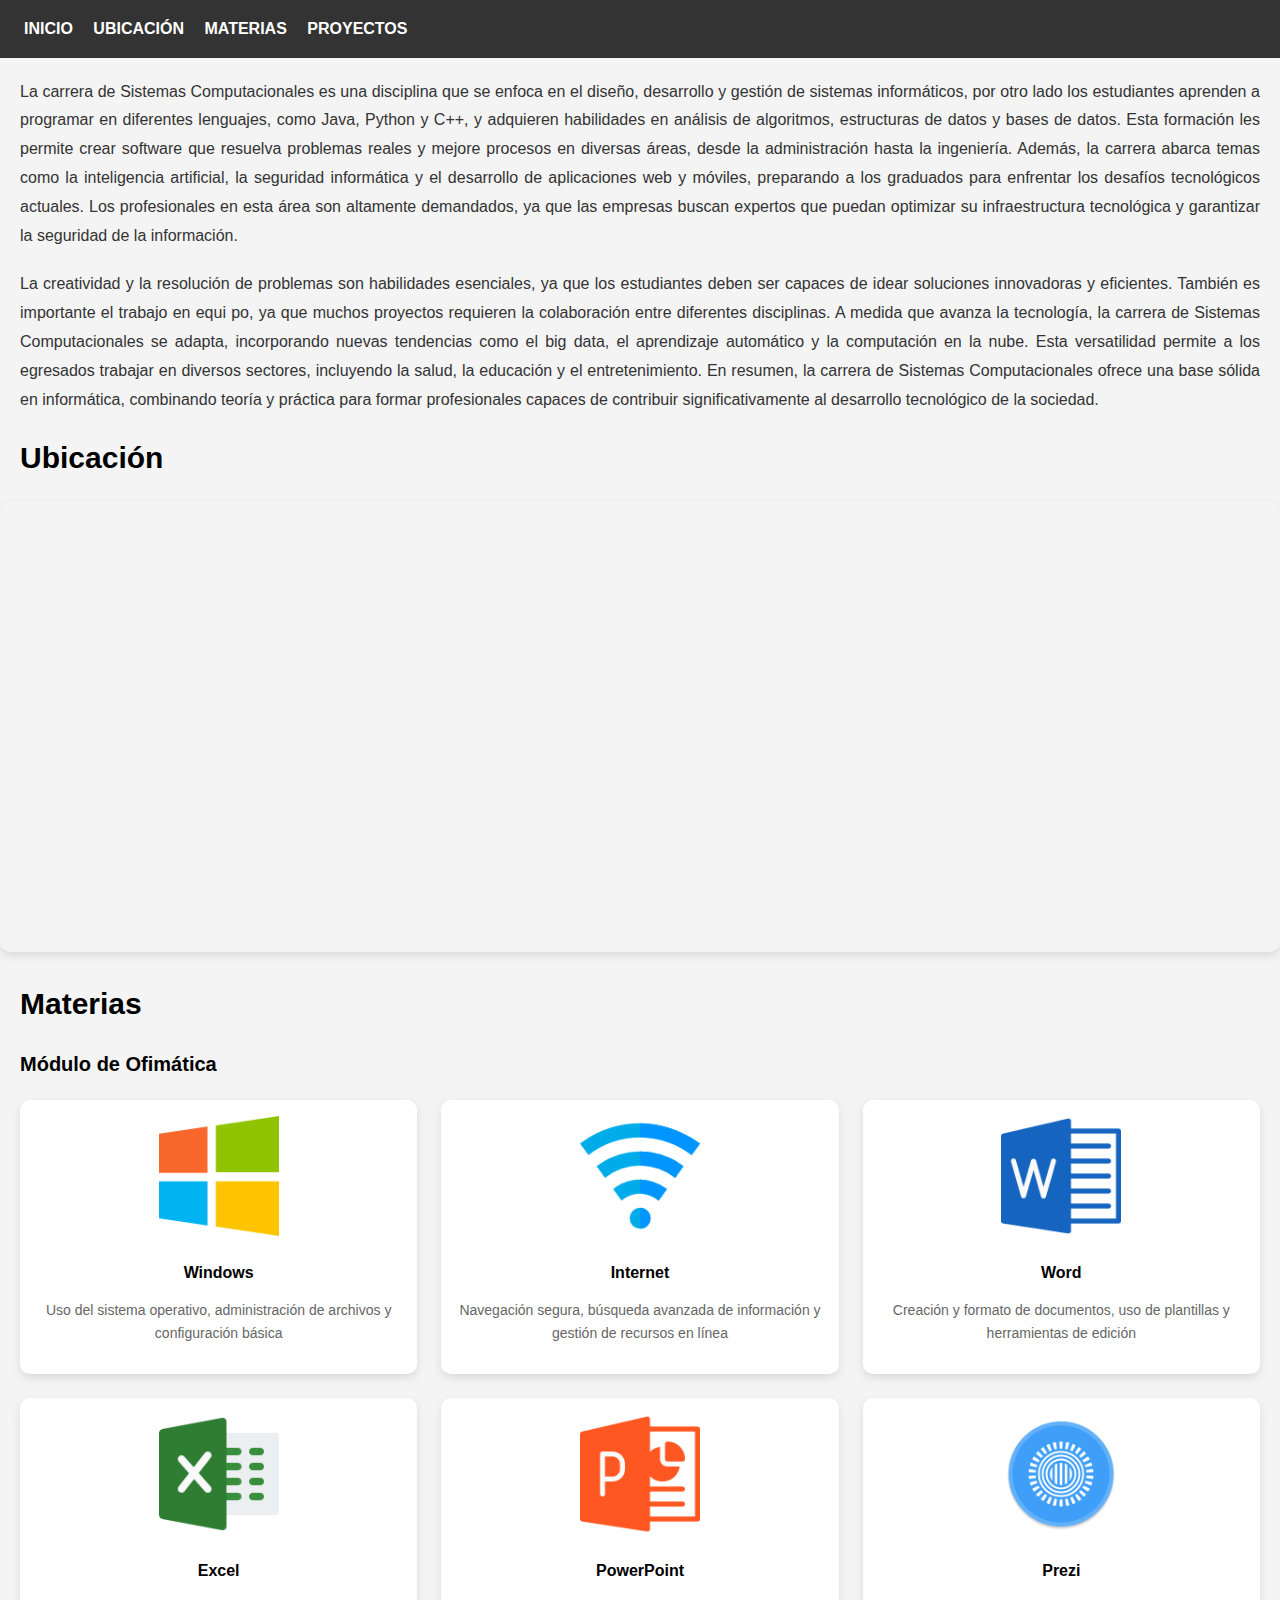
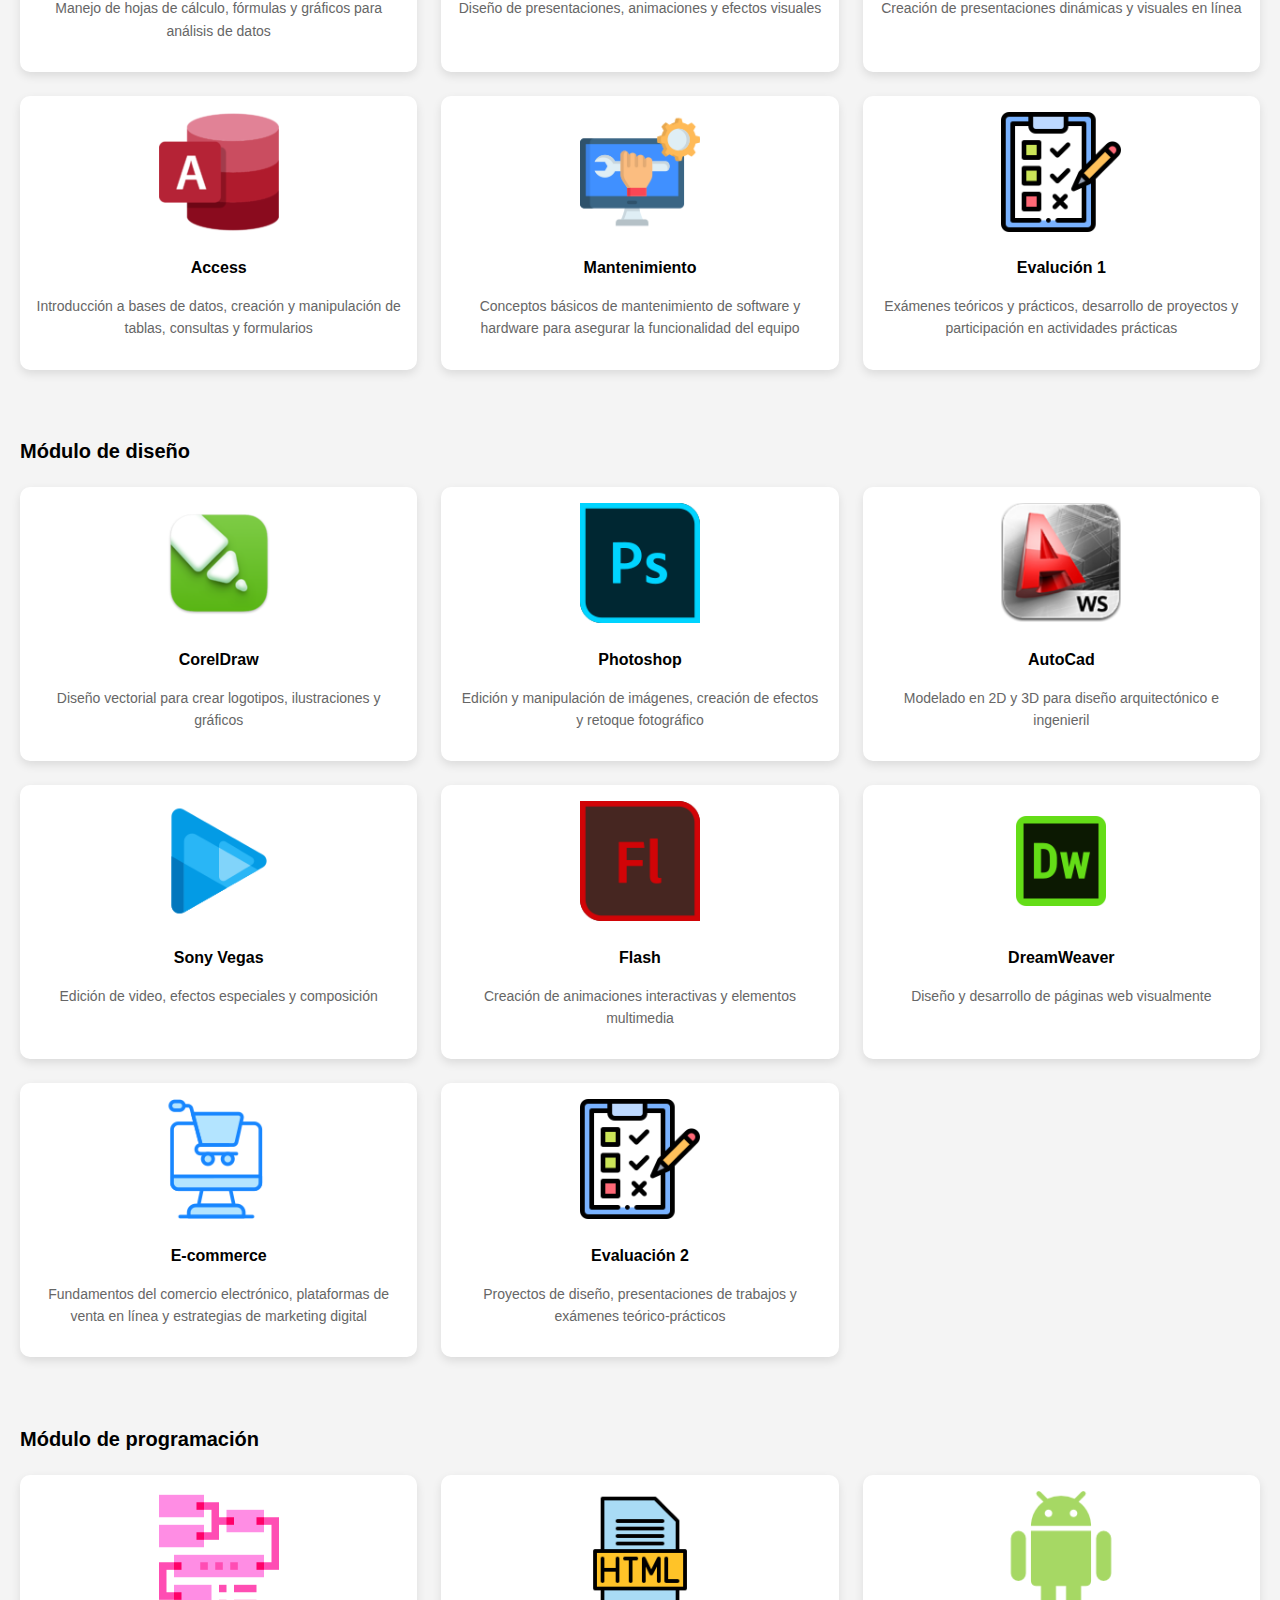
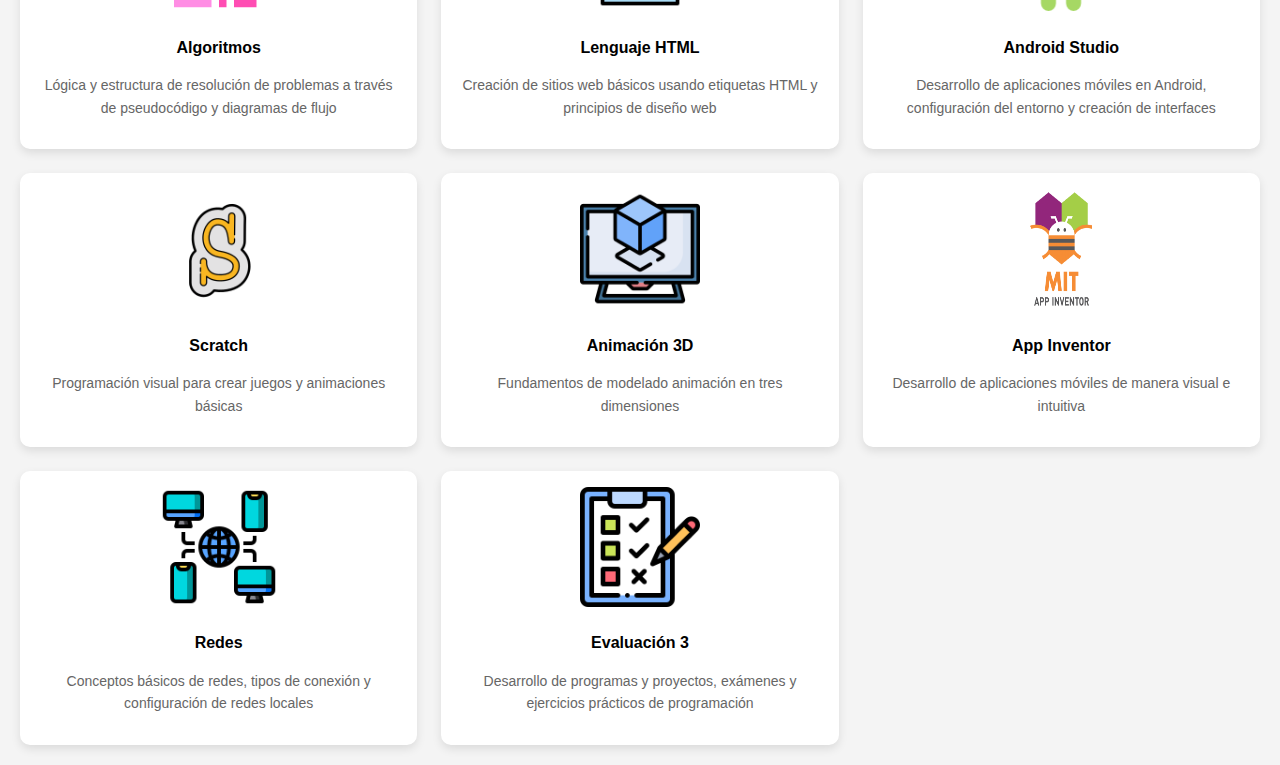
<file: index.html>
<!DOCTYPE html>
<html lang="en">
<head>
    <meta charset="UTF-8">
    <meta name="viewport" content="width=device-width, initial-scale=1.0">
    <link rel="stylesheet" href="css/estilos.css">
    <link rel="icon" href="img/logo.png" type="image/x-icon">
    <title>Inicio | Sistemas Computacionales</title>
</head>
<body>
    <div class="menu">
        <a href="index.html">Inicio</a>
        <a href="#Ubicación">Ubicación</a>
        <a href="#Materias">Materias</a>
        <a href="proyectos.html">Proyectos</a>
    </div>
    <!-- <a name="Nosotros" class="titulo">Nosotros</a> -->
    <p class="carrera_informacion">La carrera de Sistemas Computacionales es una disciplina que se enfoca en el diseño, desarrollo y gestión de sistemas informáticos, por otro lado los estudiantes aprenden a programar en diferentes lenguajes, como Java, Python y C++, y adquieren habilidades en análisis de algoritmos, estructuras de datos y bases de datos. Esta formación les permite crear software que resuelva problemas reales y mejore procesos en diversas áreas, desde la administración hasta la ingeniería. Además, la carrera abarca temas como la inteligencia artificial, la seguridad informática y el desarrollo de aplicaciones web y móviles, preparando a los graduados para enfrentar los desafíos tecnológicos actuales. Los profesionales en esta área son altamente demandados, ya que las empresas buscan expertos que puedan optimizar su infraestructura tecnológica y garantizar la seguridad de la información. </p>
    <p class="carrera_informacion">La creatividad y la resolución de problemas son habilidades esenciales, ya que los estudiantes deben ser capaces de idear soluciones innovadoras y eficientes. También es importante el trabajo en equi  po, ya que muchos proyectos requieren la colaboración entre diferentes disciplinas. A medida que avanza la tecnología, la carrera de Sistemas Computacionales se adapta, incorporando nuevas tendencias como el big data, el aprendizaje automático y la computación en la nube. Esta versatilidad permite a los egresados trabajar en diversos sectores, incluyendo la salud, la educación y el entretenimiento. En resumen, la carrera de Sistemas Computacionales ofrece una base sólida en informática, combinando teoría y práctica para formar profesionales capaces de contribuir significativamente al desarrollo tecnológico de la sociedad.</p>

   <a name="Ubicación" class="titulo">Ubicación</a>
    <iframe src="https://www.google.com/maps/embed?pb=!1m18!1m12!1m3!1d1165.3278609133201!2d-99.01444602709539!3d21.985037283465232!2m3!1f0!2f0!3f0!3m2!1i1024!2i768!4f13.1!3m3!1m2!1s0x85d673eab20a8de7%3A0xec93549640f892d0!2sGC%20Empresarial!5e0!3m2!1ses-419!2smx!4v1730050529818!5m2!1ses-419!2smx" width="600" height="450" style="border:0;" allowfullscreen="" loading="lazy" referrerpolicy="no-referrer-when-downgrade"></iframe>
    
    <a name="Materias" class="titulo">Materias</a>
    <p class="alineado">Módulo de Ofimática</p>
    <div class="grid">
        <!-- Inicio materia 1 -->
        <div class="materia">
            <img class="materia_imagen" src="img/WINDOWS.png" alt="imagen camisa">
            <p class="materia_texto">Windows</p>
            <div class="materia_informacion">
                <p class="materia_nombre">Uso del sistema operativo, administración de archivos y configuración básica</p>
            </div>
        </div>
        <!-- Fin materia 1 -->
         <!-- Inicio materia 1 -->
        <div class="materia">
            <img class="materia_imagen" src="img/INTERNET.png" alt="imagen camisa">
            <p class="materia_texto">Internet</p>
            <div class="materia_informacion">
                <p class="materia_nombre">Navegación segura, búsqueda avanzada de información y gestión de recursos en línea</p>
            </div>
        </div>
        <!-- Fin materia 1 -->   
         <!-- Inicio materia 1 -->
        <div class="materia">
            <img class="materia_imagen" src="img/WORD.png" alt="imagen camisa">
            <p class="materia_texto">Word</p>
            <div class="materia_informacion">
                <p class="materia_nombre">Creación y formato de documentos, uso de plantillas y herramientas de edición</p>
            </div>
        </div>
        <!-- Fin materia 1 -->   
         <!-- Inicio materia 1 -->
        <div class="materia">
            <img class="materia_imagen" src="img/EXCEL.png" alt="imagen camisa">
            <p class="materia_texto">Excel</p>
            <div class="materia_informacion">
                <p class="materia_nombre">Manejo de hojas de cálculo, fórmulas y gráficos para análisis de datos</p>
            </div>
        </div>
        <!-- Fin materia 1 -->   
         <!-- Inicio materia 1 -->
        <div class="materia">
            <img class="materia_imagen" src="img/POWERPOINT.png" alt="imagen camisa">
            <p class="materia_texto">PowerPoint</p>
            <div class="materia_informacion">
                <p class="materia_nombre">Diseño de presentaciones, animaciones y efectos visuales</p>
            </div>
        </div>
        <!-- Fin materia 1 -->   
        <!-- Inicio materia 1 -->
        <div class="materia">
            <img class="materia_imagen" src="img/Prezi_34270.png" alt="imagen camisa">
            <p class="materia_texto">Prezi</p>
            <div class="materia_informacion">
                <p class="materia_nombre">Creación de presentaciones dinámicas y visuales en línea</p>
            </div>
        </div>
        <!-- Fin materia 1 -->   
         <!-- Inicio materia 1 -->
        <div class="materia">
            <img class="materia_imagen" src="img/microsoft_office_access_logo_icon_145727.png" alt="imagen camisa">
            <p class="materia_texto">Access</p>
            <div class="materia_informacion">
                <p class="materia_nombre">Introducción a bases de datos, creación y manipulación de tablas, consultas y formularios</p>
            </div>
        </div>
        <!-- Fin materia 1 -->   
         <!-- Inicio materia 1 -->
        <div class="materia">
            <img class="materia_imagen" src="img/mantenimiento.png" alt="imagen camisa">
            <p class="materia_texto">Mantenimiento</p>
            <div class="materia_informacion">
                <p class="materia_nombre">Conceptos básicos de mantenimiento de software y hardware para asegurar la funcionalidad del equipo</p>
            </div>
        </div>
        <!-- Fin materia 1 --> 
        <!-- Inicio materia 1 -->
        <div class="materia">
            <img class="materia_imagen" src="img/evaluacion.png" alt="imagen camisa">
            <p class="materia_texto">Evalución 1</p>
            <div class="materia_informacion">
                <p class="materia_nombre">Exámenes teóricos y prácticos, desarrollo de proyectos y participación en actividades prácticas</p>
            </div>
        </div>  
    </div>
    <br>
    <p class="alineado">Módulo de diseño</p>
    <div class="grid">
        <!-- Inicio materia 1 -->
        <div class="materia">
            <img class="materia_imagen" src="img/coreldraw_macos_bigsur_icon_190270.png" alt="imagen camisa">
            <p class="materia_texto">CorelDraw</p>
            <div class="materia_informacion">
                <p class="materia_nombre">Diseño vectorial para crear logotipos, ilustraciones y gráficos</p>
            </div>
        </div>
        <!-- Fin materia 1 -->
         <!-- Inicio materia 1 -->
        <div class="materia">
            <img class="materia_imagen" src="img/photoshop.png" alt="imagen camisa">
            <p class="materia_texto">Photoshop</p>
            <div class="materia_informacion">
                <p class="materia_nombre">Edición y manipulación de imágenes, creación de efectos y retoque fotográfico</p>
            </div>
        </div>
        <!-- Fin materia 1 -->
         <!-- Inicio materia 1 -->
        <div class="materia">
            <img class="materia_imagen" src="img/AutoCADWS_6778.png" alt="imagen camisa">
            <p class="materia_texto">AutoCad</p>
            <div class="materia_informacion">
                <p class="materia_nombre">Modelado en 2D y 3D para diseño arquitectónico e ingenieril</p>
            </div>
        </div>
        <!-- Fin materia 1 -->
         <!-- Inicio materia 1 -->
        <div class="materia">
            <img class="materia_imagen" src="img/icons8-sony-vegas-128.png" alt="imagen camisa">
            <p class="materia_texto">Sony Vegas</p>
            <div class="materia_informacion">
                <p class="materia_nombre">Edición de video, efectos especiales y composición</p>
            </div>
        </div>
        <!-- Fin materia 1 -->
         <!-- Inicio materia 1 -->
        <div class="materia">
            <img class="materia_imagen" src="img/flash.png" alt="imagen camisa">
            <p class="materia_texto">Flash</p>
            <div class="materia_informacion">
                <p class="materia_nombre">Creación de animaciones interactivas y elementos multimedia</p>
            </div>
        </div>
        <!-- Fin materia 1 -->
         <!-- Inicio materia 1 -->
        <div class="materia">
            <img class="materia_imagen" src="img/icons8-adobe-dreamweaver-128.png" alt="imagen camisa">
            <p class="materia_texto">DreamWeaver</p>
            <div class="materia_informacion">
                <p class="materia_nombre">Diseño y desarrollo de páginas web visualmente</p>
            </div>
        </div>
        <!-- Fin materia 1 -->
         <!-- Inicio materia 1 -->
        <div class="materia">
            <img class="materia_imagen" src="img/E-commerce.png" alt="imagen camisa">
            <p class="materia_texto">E-commerce</p>
            <div class="materia_informacion">
                <p class="materia_nombre">Fundamentos del comercio electrónico, plataformas de venta en línea y estrategias de marketing digital</p>
            </div>
        </div>
        <!-- Fin materia 1 -->
         <!-- Inicio materia 1 -->
        <div class="materia">
            <img class="materia_imagen" src="img/evaluacion.png" alt="imagen camisa">
            <p class="materia_texto">Evaluación 2</p>
            <div class="materia_informacion">
                <p class="materia_nombre">Proyectos de diseño, presentaciones de trabajos y exámenes teórico-prácticos</p>
            </div>
        </div>
    </div>
    <br>
    <p class="alineado">Módulo de programación</p>
    <div class="grid">
        <!-- Inicio materia 1 -->
        <div class="materia">
            <img class="materia_imagen" src="img/algoritmos.png" alt="imagen camisa">
            <p class="materia_texto">Algoritmos</p>
            <div class="materia_informacion">
                <p class="materia_nombre">Lógica y estructura de resolución de problemas a través de pseudocódigo y diagramas de flujo</p>
            </div>
        </div>
        <!-- Fin materia 1 -->
                 <!-- Inicio materia 1 -->
        <div class="materia">
            <img class="materia_imagen" src="img/lenguaje HTML.png" alt="imagen camisa">
            <p class="materia_texto">Lenguaje HTML</p>
            <div class="materia_informacion">
                <p class="materia_nombre">Creación de sitios web básicos usando etiquetas HTML y principios de diseño web</p>
            </div>
        </div>
        <!-- Fin materia 1 -->
                 <!-- Inicio materia 1 -->
        <div class="materia">
            <img class="materia_imagen" src="img/androide.png" alt="imagen camisa">
            <p class="materia_texto">Android Studio</p>
            <div class="materia_informacion">
                <p class="materia_nombre">Desarrollo de aplicaciones móviles en Android, configuración del entorno y creación de interfaces</p>
            </div>
        </div>
        <!-- Fin materia 1 -->
                 <!-- Inicio materia 1 -->
        <div class="materia">
            <img class="materia_imagen" src="img/icons8-rascar-128.png" alt="imagen camisa">
            <p class="materia_texto">Scratch</p>
            <div class="materia_informacion">
                <p class="materia_nombre">Programación visual para crear juegos y animaciones básicas</p>
            </div>
        </div>
        <!-- Fin materia 1 -->
                 <!-- Inicio materia 1 -->
        <div class="materia">  
            <img class="materia_imagen" src="img/ANIMACION 3D.png" alt="imagen camisa">
            <p class="materia_texto">Animación 3D</p>
            <div class="materia_informacion">
                <p class="materia_nombre">Fundamentos de modelado animación en tres dimensiones</p>
            </div>
        </div>
        <!-- Fin materia 1 -->
                 <!-- Inicio materia 1 -->
        <div class="materia">
            <img class="materia_imagen appinventor" src="img/APP.png" alt="imagen camisa">
            <p class="materia_texto">App Inventor</p>
            <div class="materia_informacion">
                <p class="materia_nombre">Desarrollo de aplicaciones móviles de manera visual e intuitiva</p>
            </div>
        </div>
        <!-- Fin materia 1 -->
                 <!-- Inicio materia 1 -->
        <div class="materia">
            <img class="materia_imagen" src="img/REDES.png" alt="imagen camisa">
            <p class="materia_texto">Redes</p>
            <div class="materia_informacion">
                <p class="materia_nombre">Conceptos básicos de redes, tipos de conexión y configuración de redes locales</p>
            </div>
        </div>
        <!-- Fin materia 1 -->
                 <!-- Inicio materia 1 -->
        <div class="materia">
            <img class="materia_imagen" src="img/evaluacion.png" alt="imagen camisa">
            <p class="materia_texto">Evaluación 3</p>
            <div class="materia_informacion">
                <p class="materia_nombre">Desarrollo de programas y proyectos, exámenes y ejercicios prácticos de programación</p>
            </div>
        </div>
        <!-- Fin materia 1 -->
         <br>
    </div>
    <!-- <div class="footer-links">
        
    </div> -->
</body>
</html>
</file>
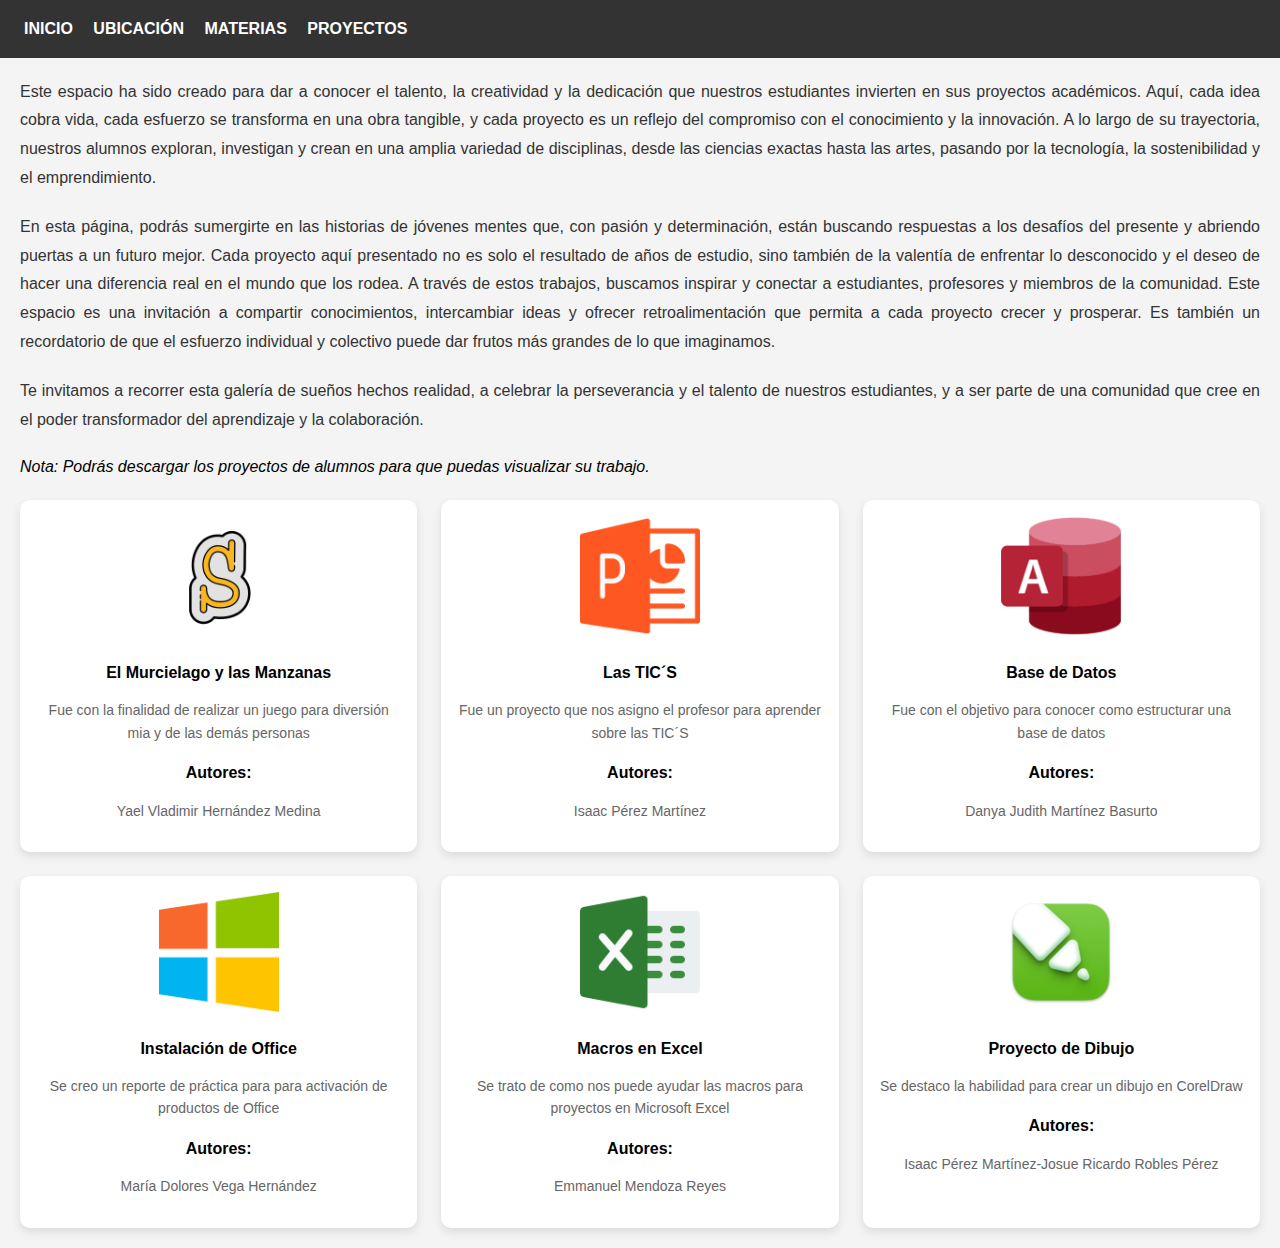
<file: proyectos.html>
<!DOCTYPE html>
<html lang="en">
<head>
    <meta charset="UTF-8">
    <meta name="viewport" content="width=device-width, initial-scale=1.0">
    <link rel="stylesheet" href="css/estilos.css">
    <link rel="icon" href="img/logo.png" type="image/x-icon">
    <title>Proyectos | Sistemas Computacionales</title>
</head>
<body>
    <div class="menu">
        <a href="index.html">Inicio</a>
        <!-- <a href="#Nosotros">Nosotros</a> -->
        <a href="index.html#Ubicación">Ubicación</a>
        <a href="index.html#Materias">Materias</a>
        <a href="proyectos.html">Proyectos</a>     
    </div> 
<p class="carrera_informacion">Este espacio ha sido creado para dar a conocer el talento, la creatividad y la dedicación que nuestros estudiantes invierten en sus proyectos académicos. Aquí, cada idea cobra vida, cada esfuerzo se transforma en una obra tangible, y cada proyecto es un reflejo del compromiso con el conocimiento y la innovación. A lo largo de su trayectoria, nuestros alumnos exploran, investigan y crean en una amplia variedad de disciplinas, desde las ciencias exactas hasta las artes, pasando por la tecnología, la sostenibilidad y el emprendimiento.</p>
<p class="carrera_informacion">En esta página, podrás sumergirte en las historias de jóvenes mentes que, con pasión y determinación, están buscando respuestas a los desafíos del presente y abriendo puertas a un futuro mejor. Cada proyecto aquí presentado no es solo el resultado de años de estudio, sino también de la valentía de enfrentar lo desconocido y el deseo de hacer una diferencia real en el mundo que los rodea. A través de estos trabajos, buscamos inspirar y conectar a estudiantes, profesores y miembros de la comunidad. Este espacio es una invitación a compartir conocimientos, intercambiar ideas y ofrecer retroalimentación que permita a cada proyecto crecer y prosperar. Es también un recordatorio de que el esfuerzo individual y colectivo puede dar frutos más grandes de lo que imaginamos.</p>
<p class="carrera_informacion">Te invitamos a recorrer esta galería de sueños hechos realidad, a celebrar la perseverancia y el talento de nuestros estudiantes, y a ser parte de una comunidad que cree en el poder transformador del aprendizaje y la colaboración.</p>

<p class="nota_proyecto">Nota: Podrás descargar los proyectos de alumnos para que puedas visualizar su trabajo.</p>
<div class="grid">
<!-- CODIGO PARA DESCARGAR DOCUMENTOS -->
    <div class="materia">
        <!-- poner enlace para descargar archivo -->
        <a href="proyectos_de_alumnos/EL MURCIELAGO Y LAS MANZANAS.sb3" download>
            <!-- poner imagen para que al dar click, descargue el documento rufus -->
            <img class="materia_imagen imagen_mensaje" src="img/icons8-rascar-128.png" alt="imagen camisa">
        </a>
        <!-- descripción del proyecto -->
        <p class="materia_texto">El Murcielago y las Manzanas</p>
        <div class="materia_informacion">
            <p class="materia_nombre">Fue con la finalidad de realizar un juego para diversión mia y de las demás personas</p>
        </div>  
        <!-- autores del proyecto -->
        <p class="materia_texto">Autores:</p>
        <div class="materia_informacion">
            <p class="materia_nombre">Yael Vladimir Hernández Medina</p>
        </div>  
    </div>
    <div class="materia">
        <!-- poner enlace para descargar archivo -->
        <a href="proyectos_de_alumnos/LAS TIC´S.pdf" download>
            <!-- poner imagen para que al dar click, descargue el documento rufus -->
            <img class="materia_imagen imagen_mensaje" src="img/POWERPOINT.png" alt="imagen camisa">
        </a>
        <!-- descripción del proyecto -->
        <p class="materia_texto">Las TIC´S</p>
        <div class="materia_informacion">
            <p class="materia_nombre">Fue un proyecto que nos asigno el profesor para aprender sobre las TIC´S</p>
        </div>  
        <!-- autores del proyecto -->
        <p class="materia_texto">Autores:</p>
        <div class="materia_informacion">
            <p class="materia_nombre">Isaac Pérez Martínez</p>
        </div>  
    </div>
    <div class="materia">
        <!-- poner enlace para descargar archivo -->
        <a href="proyectos_de_alumnos/datos.sql" download>
            <!-- poner imagen para que al dar click, descargue el documento rufus -->
            <img class="materia_imagen imagen_mensaje" src="img/microsoft_office_access_logo_icon_145727.png" alt="imagen camisa">
        </a>
        <!-- descripción del proyecto -->
        <p class="materia_texto">Base de Datos</p>
        <div class="materia_informacion">
            <p class="materia_nombre">Fue con el objetivo para conocer como estructurar una base de datos</p>
        </div>  
        <!-- autores del proyecto -->
        <p class="materia_texto">Autores:</p>
        <div class="materia_informacion">
            <p class="materia_nombre">Danya Judith Martínez Basurto</p>
        </div>  
    </div>
    <div class="materia">
        <!-- poner enlace para descargar archivo -->
        <a href="proyectos_de_alumnos/Instalacion de office.pdf" download>
            <!-- poner imagen para que al dar click, descargue el documento rufus -->
            <img class="materia_imagen imagen_mensaje" src="img/WINDOWS.png" alt="imagen camisa">
        </a>
        <!-- descripción del proyecto -->
        <p class="materia_texto">Instalación de Office</p>
        <div class="materia_informacion">
            <p class="materia_nombre">Se creo un reporte de práctica para para activación de productos de Office</p>
        </div>  
        <!-- autores del proyecto -->
        <p class="materia_texto">Autores:</p>
        <div class="materia_informacion">
            <p class="materia_nombre">María Dolores Vega Hernández</p>
        </div>  
    </div>
    <div class="materia">
        <!-- poner enlace para descargar archivo -->
        <a href="proyectos_de_alumnos/Proyecto .xlsm" download>
            <!-- poner imagen para que al dar click, descargue el documento rufus -->
            <img class="materia_imagen imagen_mensaje" src="img/EXCEL.png" alt="imagen camisa">
        </a>
        <!-- descripción del proyecto -->
        <p class="materia_texto">Macros en Excel</p>
        <div class="materia_informacion">
            <p class="materia_nombre">Se trato de como nos puede ayudar las macros para proyectos en Microsoft Excel</p>
        </div>  
        <!-- autores del proyecto -->
        <p class="materia_texto">Autores:</p>
        <div class="materia_informacion">
            <p class="materia_nombre">Emmanuel Mendoza Reyes</p>
        </div>  
    </div>
    <div class="materia">
        <!-- poner enlace para descargar archivo -->
        <a href="proyectos_de_alumnos/Trabajo de Josue e Isaac.pdf" download>
            <!-- poner imagen para que al dar click, descargue el documento rufus -->
            <img class="materia_imagen imagen_mensaje" src="img/coreldraw_macos_bigsur_icon_190270.png" alt="imagen camisa">
        </a>
        <!-- descripción del proyecto -->
        <p class="materia_texto">Proyecto de Dibujo</p>
        <div class="materia_informacion">
            <p class="materia_nombre">Se destaco la habilidad para crear un dibujo en CorelDraw</p>
        </div>  
        <!-- autores del proyecto -->
        <p class="materia_texto">Autores:</p>
        <div class="materia_informacion">
            <p class="materia_nombre">Isaac Pérez Martínez-Josue Ricardo Robles Pérez</p>
        </div>  
    </div>
</div>
</body>
</html>
</file>
<file: css/estilos.css>
body { 
    font-family: Arial, sans-serif;     
    line-height: 1.6; 
    margin: 0;
    padding: 0;
    background-color: #f4f4f4;
}
    

h1, h2 {
    font-family: 'Verdana', sans-serif;
    color: #333;
}
a {text-decoration: none;
    color: inherit;
    transition: color 0.3s;
}
a:hover {
    color: #007bff;
}
footer {
    text-align: center;
    background-color: #333;
    color: white;
    padding: 1rem;
}
body{
    text-align: justify;
}
.menu {
    background-color: #333;
    padding: 1rem;
    /* display: flex;
    justify-content: space-around; */
    align-items: center;
}
.informacion{
    color: white;
}
.menu a {
    color: white;
    text-transform: uppercase;
    padding: 0.5rem;
    font-weight: bold;
}
.menu a:hover {
    background-color: #007bff;
    border-radius: 5px;
}
.imagen{
    text-align: center;
    margin: 20px 0;
}
.Nosotros_imagen{
   height: 128px; /* 128px para todas las imágenes */
   width: 128px; /* 128px para todas las imágenes */
   border-radius: 10px;
   box-shadow: 0 2px 10px rgba(0, 0, 0, 0.1);
   text-align: center;
}
/* Text Styles */
.carrera_informacion{
    font-size: 1.125rem;
    margin: 20px;
    line-height: 1.8;
    color: #333;
}
/* Grid for Materias */
.grid{
    display: grid; 
    grid-template-columns: repeat(3,1fr); /*Este es un comentario*/
    gap: 1.5rem;
    margin: 20px;
}
.materia{
    background-color: white;
    padding: 1rem;
    border-radius: 10px;
    box-shadow: 0 4px 10px rgba(0, 0, 0, 0.1);
    transition: transform 0.3;
    box-shadow : 0.3s;
    text-align: center;
}
.materia_imagen{
    width: 120px;
    height: 120px;
}   
    
.materia:hover {
    /* transform: translate(-10px); */
    box-shadow: 0 6px 15px rgba(0, 0, 0, 0.2);
}

 .materia_texto {
    font-size: 1rem;
    font-weight: bold                                                                                                                                                                  ;
    margin-bottom: 0.5rem;
 }
.materia_informacion {
    font-size: 0.875rem;
    color: #666;
}
/* Section Titles */
h1,h2 {
    color: #333;
    margin-top: 40px;
    margin-bottom: 20px;
}
/* Embed Map */
iframe{
    width: 100%;
    border: 0;
    border-radius: 10px;
    box-shadow: 0 4px 10px rgba(0, 0, 0, 0.1);
    margin: 20px 0;
}
/* Footer Styles */
.footer-links {
    padding: 20px;
    text-align: center;
    color: #fff;
    background-color: #333;
}
.footer-links h4 {
    margin-bottom: 10px;
    font-size: 1.2rem;
    color: #fff;
}
.footer-links ul {
    list-style: none;
    padding: 0;
}
.footer-links ul li {
    margin-bottom: 10px;
}
.footer-links ul li a {
    color: #ccc;
    font-size: 1rem;
    transition: color 0.3s;
}
.footer-links ul li a:hover {
    color: #007bff;
}
/* Mobile Responsiveness */
@media (max-width: 768px) {
    .grid {
        grid-template-columns: 1fr 1fr;
    }
}
.menu {
    flex-direction: column;
    align-items: flex-start;
}
.footer-links {
    padding: 10px;
}
.footer-links ul li a {
    font-size: 0.9rem;

}

.Nosotros_imagen {
    height: 128px;  /* 128px para todas las imágenes */
    width: 128px;  /* 128px para todas las imágenes */
}
.carrera_informacion{
    font-size: 1rem;
}

/* Adjust grid for very small screens */
@media (max-width: 480px) {
    .grid {
        grid-template-columns: 1fr;
    }
}
@media (min-width: 320px) and (max-width:480px){
    .menu {
        font-size: 10px;
    }
}

/*codigo nuevo de la página web*/
.titulo{
    font-size: 30px;
    font-weight: bold; /*negritas*/
    padding-left: 20px;
    color: black;
}
.alineado{
    padding-left: 20px;
    font-weight: bold;
    font-size: 20px;
}
.titulo:hover{
    color: black;
}
.mensaje{
    display: block;
}
.nota_proyecto{
    padding-left: 20px;
    font-style: oblique;
}
</file>
